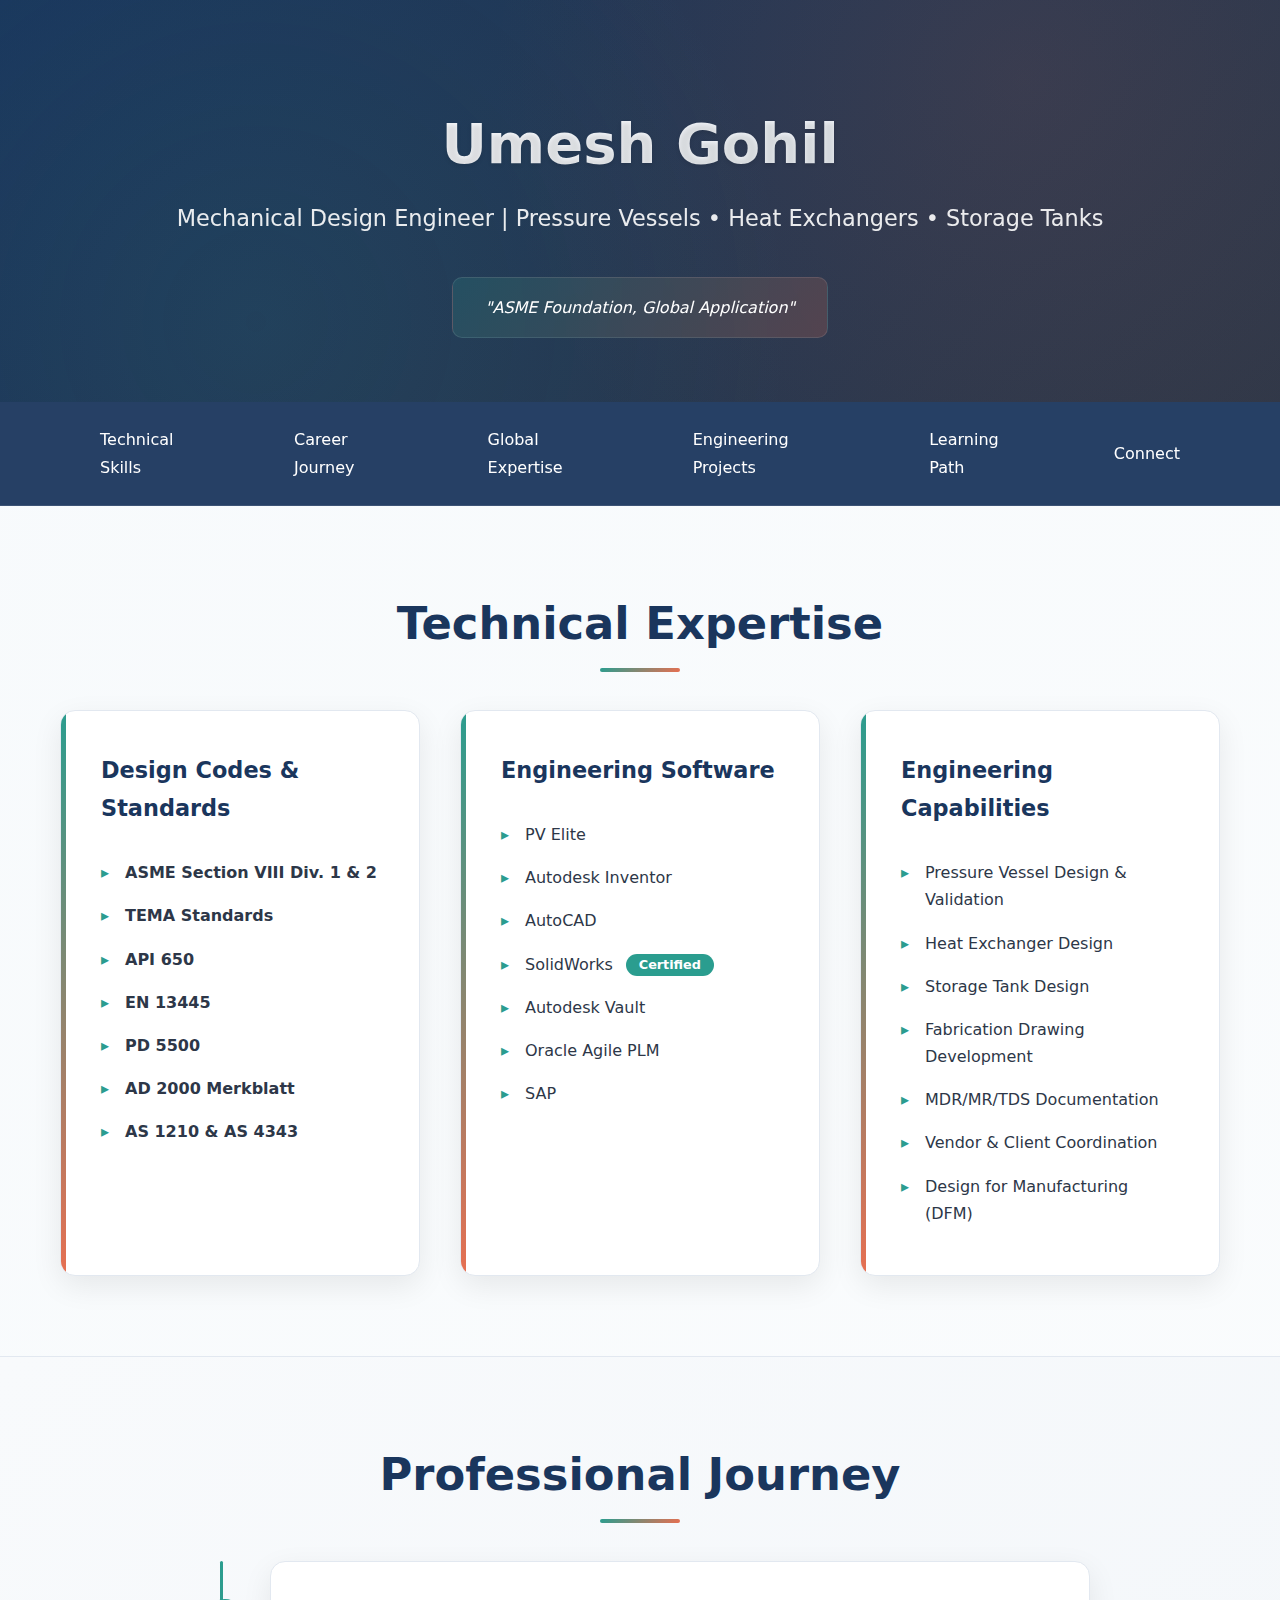
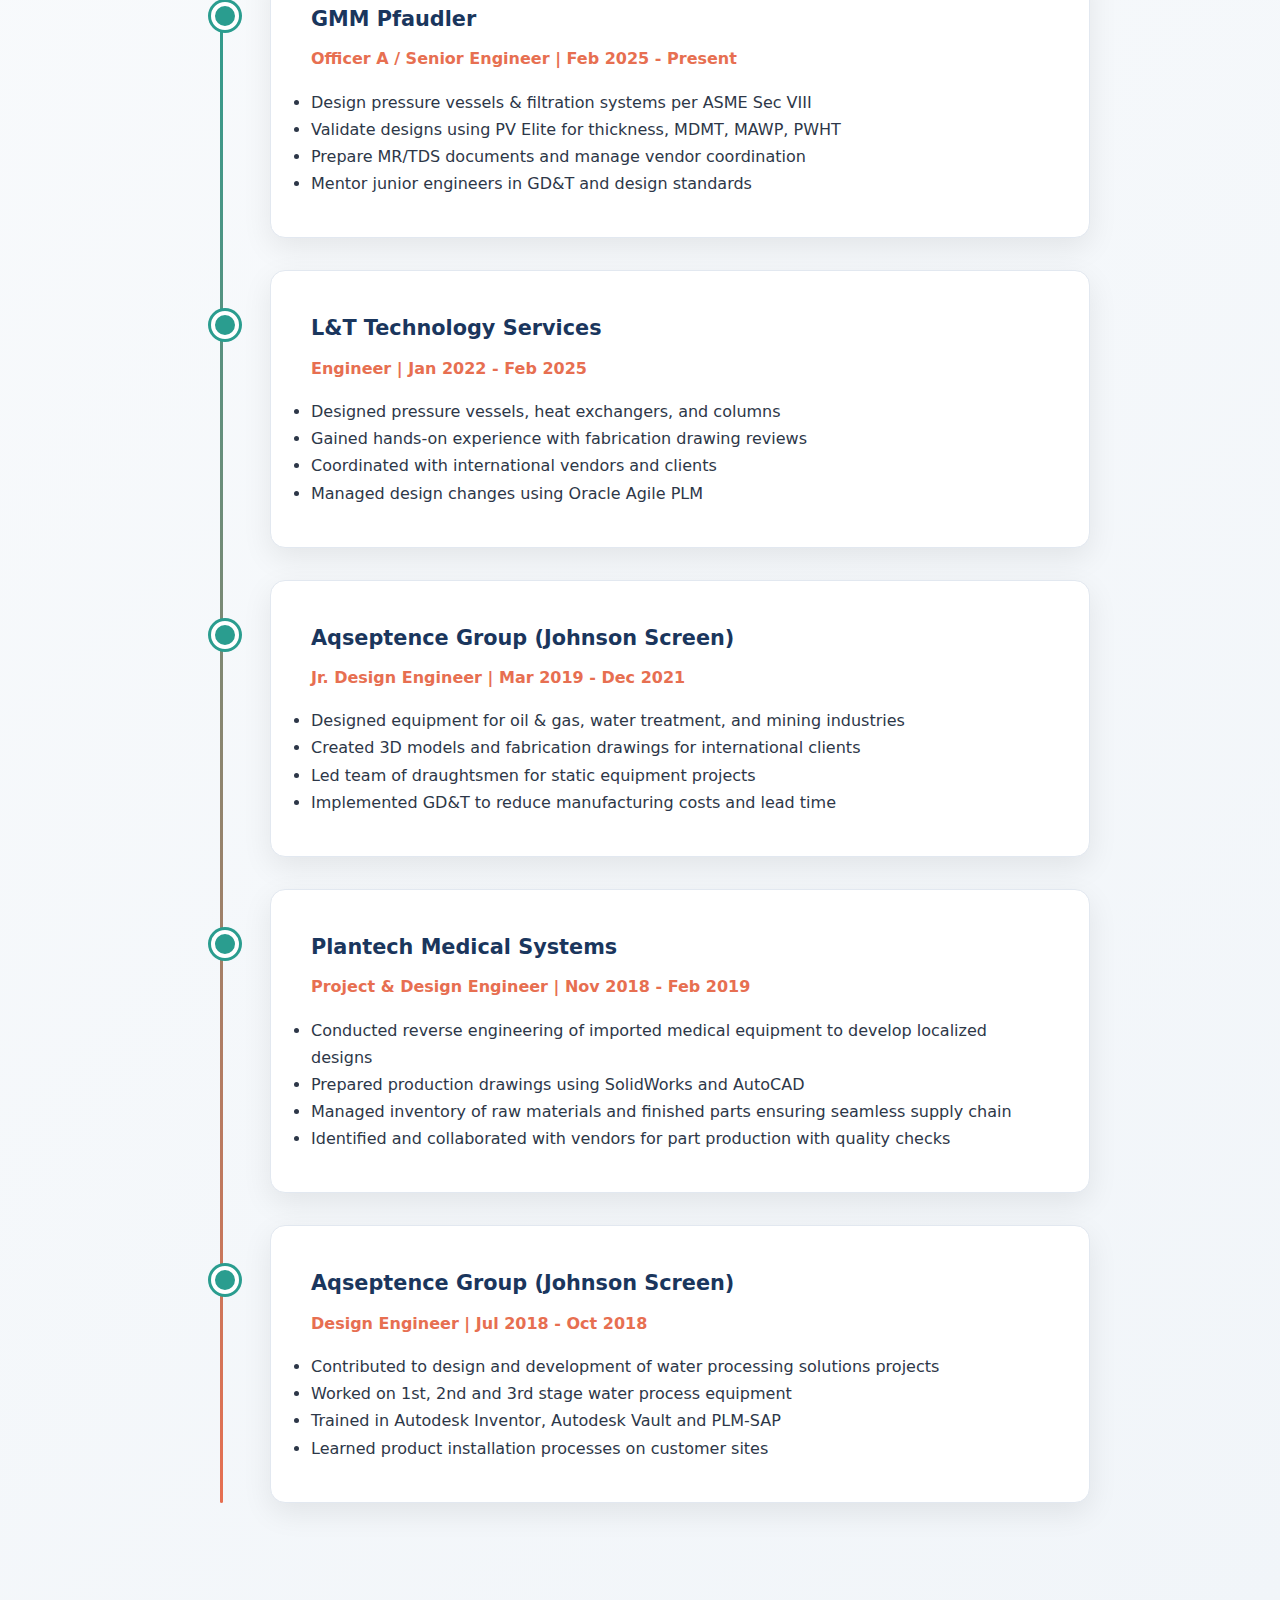
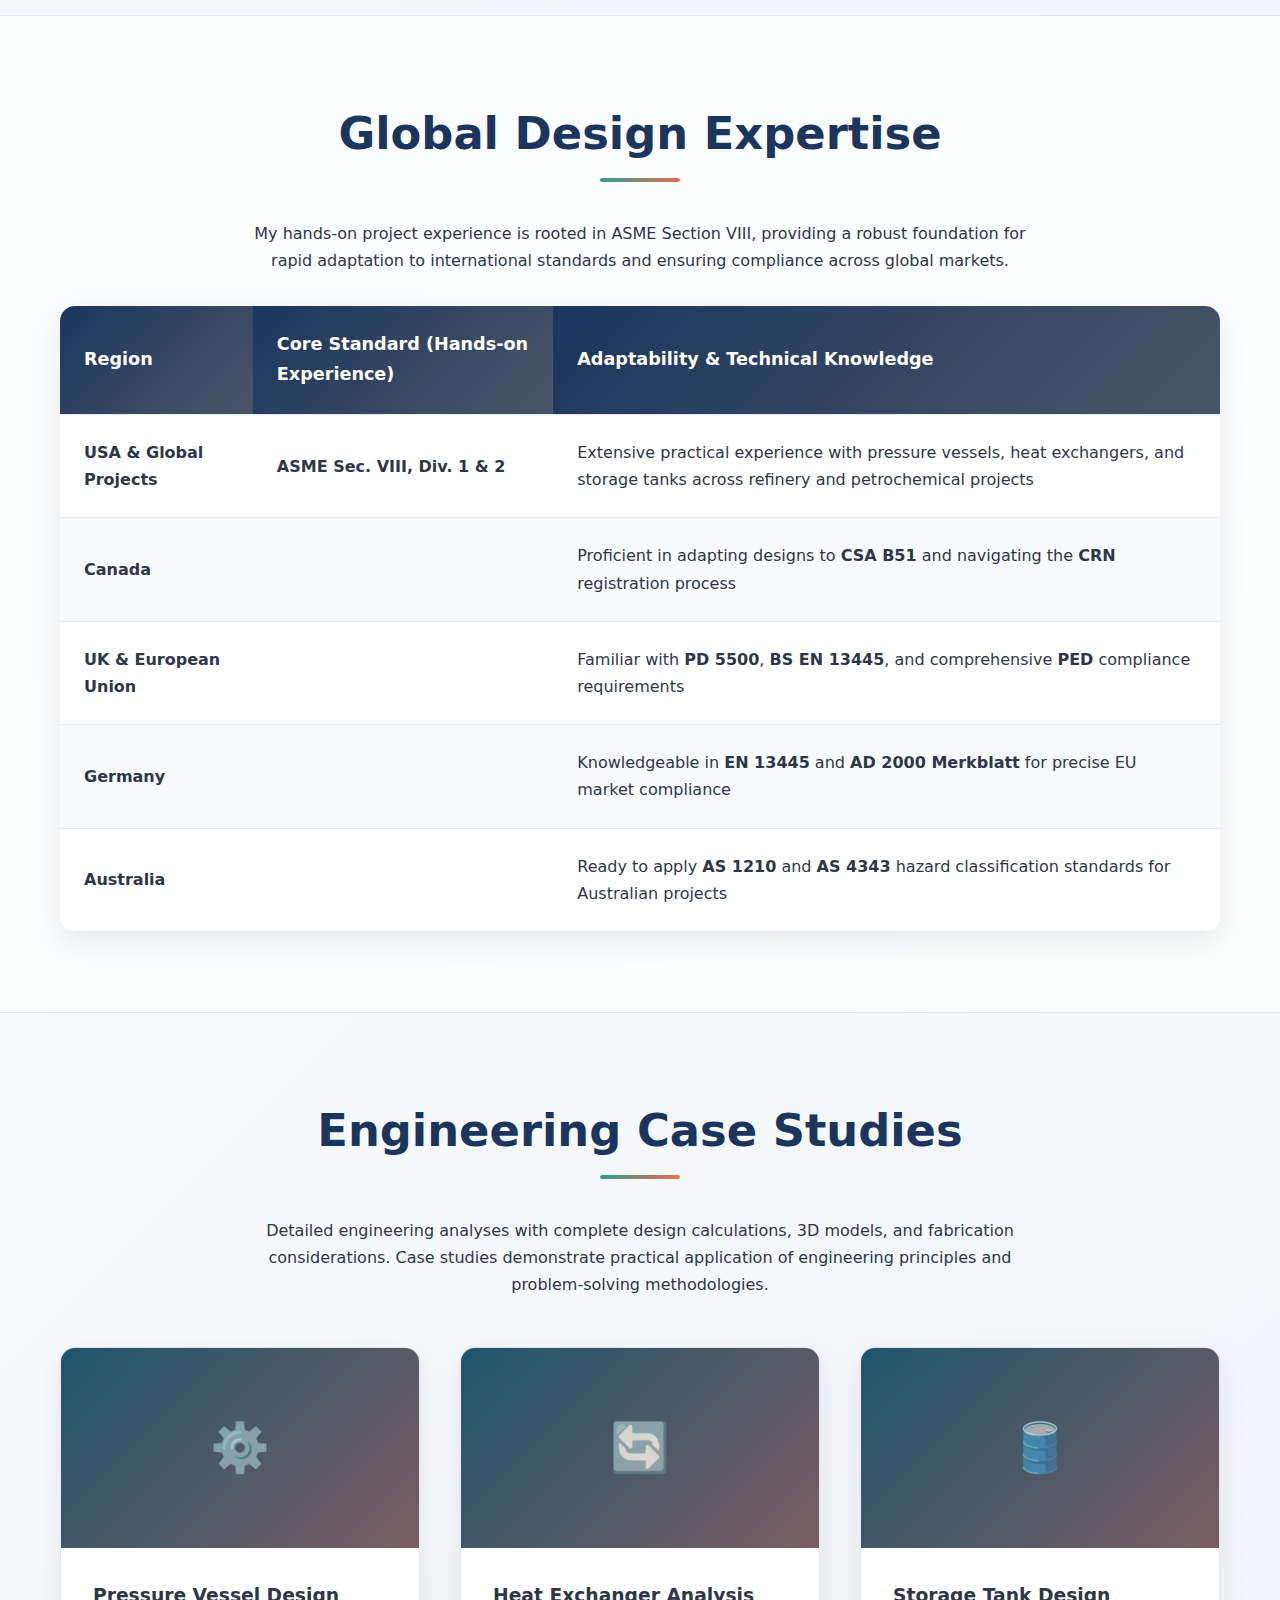
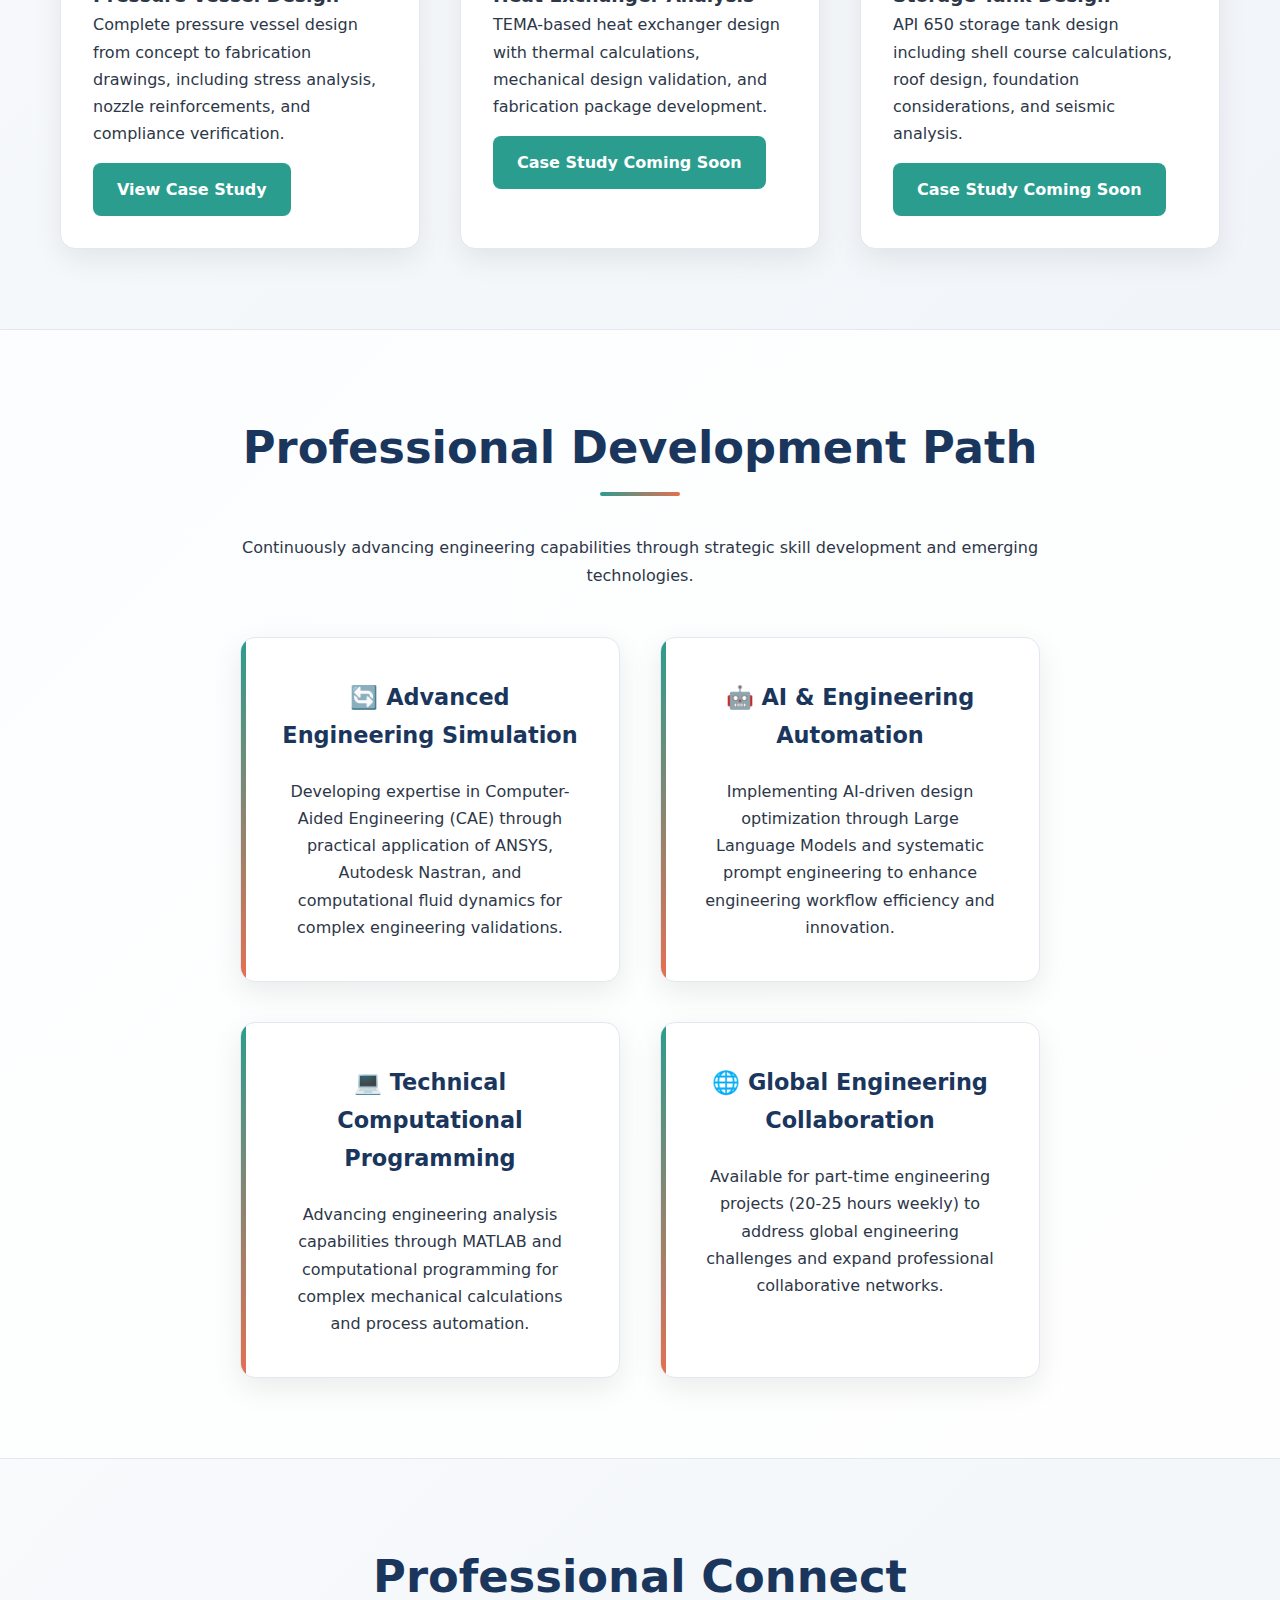
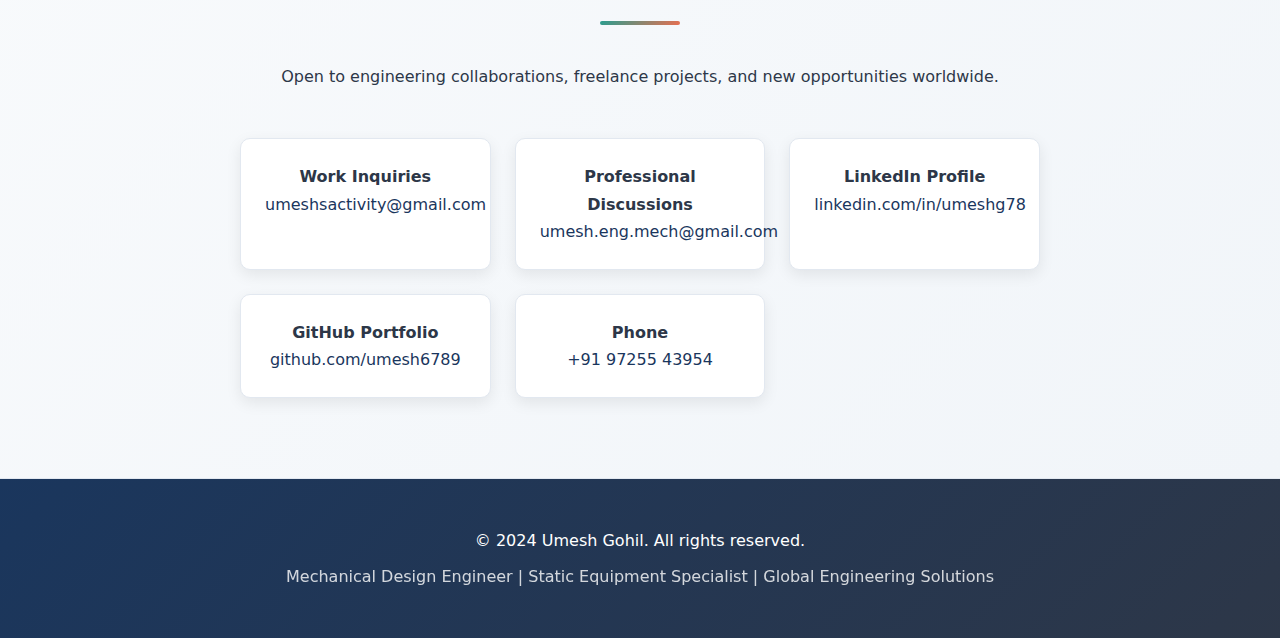
<file: index.html>
<!DOCTYPE html>
<html lang="en">
<head>
    <meta charset="UTF-8">
    <meta name="viewport" content="width=device-width, initial-scale=1.0">
    <title>Umesh Gohil | Mechanical Design Engineer - Pressure Vessels & Static Equipment</title>
    <style>
        /* Advanced Engineering Color Scheme */
        :root {
            --engineering-blue: #1a365d;
            --technical-teal: #2a9d8f;
            --precision-orange: #e76f51;
            --metal-gray: #4a5568;
            --light-technical: #f7fafc;
            --dark-charcoal: #2d3748;
        }
        
        * {
            margin: 0;
            padding: 0;
            box-sizing: border-box;
        }
        
        body {
            font-family: 'Inter', 'Segoe UI', system-ui, -apple-system, sans-serif;
            line-height: 1.7;
            color: var(--dark-charcoal);
            background: linear-gradient(135deg, var(--light-technical) 0%, #ffffff 100%);
            overflow-x: hidden;
        }
        
        .container {
            max-width: 1200px;
            margin: 0 auto;
            padding: 0 20px;
        }
        
        /* Advanced Header with Technical Elements */
        header {
            background: linear-gradient(135deg, var(--engineering-blue) 0%, var(--dark-charcoal) 100%);
            color: white;
            padding: 6rem 0 4rem;
            position: relative;
            overflow: hidden;
        }
        
        header::before {
            content: '';
            position: absolute;
            top: 0;
            left: 0;
            right: 0;
            bottom: 0;
            background: 
                radial-gradient(circle at 20% 80%, rgba(42, 157, 143, 0.1) 0%, transparent 50%),
                radial-gradient(circle at 80% 20%, rgba(231, 111, 81, 0.1) 0%, transparent 50%);
            animation: pulse 8s ease-in-out infinite alternate;
        }
        
        @keyframes pulse {
            0% { opacity: 0.3; }
            100% { opacity: 0.7; }
        }
        
        .header-content {
            position: relative;
            z-index: 2;
            text-align: center;
        }
        
        .header-content h1 {
            font-size: 3.5rem;
            margin-bottom: 0.5rem;
            font-weight: 700;
            background: linear-gradient(135deg, #ffffff 0%, #e2e8f0 100%);
            -webkit-background-clip: text;
            -webkit-text-fill-color: transparent;
            text-shadow: 0 2px 4px rgba(0,0,0,0.1);
        }
        
        .header-content .tagline {
            font-size: 1.4rem;
            margin-bottom: 1.5rem;
            opacity: 0.9;
            font-weight: 300;
        }
        
        .philosophy {
            font-style: italic;
            background: linear-gradient(135deg, rgba(42, 157, 143, 0.2) 0%, rgba(231, 111, 81, 0.2) 100%);
            padding: 1rem 2rem;
            border-radius: 10px;
            display: inline-block;
            margin-top: 1rem;
            border: 1px solid rgba(255,255,255,0.1);
            backdrop-filter: blur(10px);
        }
        
        /* Advanced Navigation */
        nav {
            background: rgba(26, 54, 93, 0.95);
            padding: 1rem 0;
            position: sticky;
            top: 0;
            z-index: 1000;
            backdrop-filter: blur(10px);
            border-bottom: 1px solid rgba(255,255,255,0.1);
        }
        
        nav .container {
            display: flex;
            justify-content: center;
            align-items: center;
        }
        
        nav a {
            color: white;
            text-decoration: none;
            margin: 0 1.5rem;
            font-weight: 500;
            transition: all 0.3s ease;
            padding: 0.5rem 1rem;
            border-radius: 5px;
            position: relative;
        }
        
        nav a:hover {
            color: var(--technical-teal);
            background: rgba(255,255,255,0.1);
        }
        
        nav a::after {
            content: '';
            position: absolute;
            bottom: -5px;
            left: 50%;
            width: 0;
            height: 2px;
            background: var(--technical-teal);
            transition: all 0.3s ease;
            transform: translateX(-50%);
        }
        
        nav a:hover::after {
            width: 80%;
        }
        
        /* Advanced Section Styles */
        section {
            padding: 5rem 0;
            position: relative;
        }
        
        section h2 {
            text-align: center;
            margin-bottom: 3rem;
            font-size: 2.8rem;
            color: var(--engineering-blue);
            position: relative;
        }
        
        section h2::after {
            content: '';
            position: absolute;
            bottom: -10px;
            left: 50%;
            transform: translateX(-50%);
            width: 80px;
            height: 4px;
            background: linear-gradient(135deg, var(--technical-teal) 0%, var(--precision-orange) 100%);
            border-radius: 2px;
        }
        
        .section-dark {
            background: linear-gradient(135deg, #f8fafc 0%, #f1f5f9 100%);
            border-top: 1px solid #e2e8f0;
            border-bottom: 1px solid #e2e8f0;
        }
        
        /* Enhanced Skills Grid */
        .skills-grid {
            display: grid;
            grid-template-columns: repeat(auto-fit, minmax(350px, 1fr));
            gap: 2.5rem;
            margin-top: 3rem;
        }
        
        .skill-category {
            background: white;
            padding: 2.5rem;
            border-radius: 15px;
            box-shadow: 0 10px 30px rgba(0,0,0,0.08);
            transition: all 0.3s ease;
            border: 1px solid #e2e8f0;
            position: relative;
            overflow: hidden;
        }
        
        .skill-category::before {
            content: '';
            position: absolute;
            top: 0;
            left: 0;
            width: 5px;
            height: 100%;
            background: linear-gradient(135deg, var(--technical-teal) 0%, var(--precision-orange) 100%);
        }
        
        .skill-category:hover {
            transform: translateY(-8px);
            box-shadow: 0 20px 40px rgba(0,0,0,0.12);
        }
        
        .skill-category h3 {
            color: var(--engineering-blue);
            margin-bottom: 1.5rem;
            font-size: 1.4rem;
            font-weight: 600;
        }
        
        .skill-category ul {
            list-style: none;
        }
        
        .skill-category li {
            padding: 0.5rem 0;
            position: relative;
            padding-left: 1.5rem;
        }
        
        .skill-category li::before {
            content: '▸';
            position: absolute;
            left: 0;
            color: var(--technical-teal);
            font-weight: bold;
        }
        
        .certification-badge {
            background: var(--technical-teal);
            color: white;
            padding: 0.2rem 0.8rem;
            border-radius: 12px;
            font-size: 0.8rem;
            font-weight: 600;
            margin-left: 0.5rem;
        }
        
        /* Enhanced Global Expertise Table */
        .global-table {
            width: 100%;
            border-collapse: separate;
            border-spacing: 0;
            margin-top: 2rem;
            box-shadow: 0 10px 30px rgba(0,0,0,0.08);
            border-radius: 15px;
            overflow: hidden;
            background: white;
        }
        
        .global-table th, .global-table td {
            padding: 1.5rem;
            text-align: left;
            border-bottom: 1px solid #e2e8f0;
        }
        
        .global-table th {
            background: linear-gradient(135deg, var(--engineering-blue) 0%, var(--metal-gray) 100%);
            color: white;
            font-weight: 600;
            font-size: 1.1rem;
        }
        
        .global-table tr:nth-child(even) {
            background: #f8fafc;
        }
        
        .global-table tr:hover {
            background: #f1f5f9;
            transition: background 0.3s ease;
        }
        
        /* Enhanced Experience Cards */
        .experience-timeline {
            position: relative;
            max-width: 900px;
            margin: 0 auto;
        }
        
        .experience-timeline::before {
            content: '';
            position: absolute;
            left: 30px;
            top: 0;
            bottom: 0;
            width: 3px;
            background: linear-gradient(135deg, var(--technical-teal) 0%, var(--precision-orange) 100%);
            border-radius: 2px;
        }
        
        .experience-card {
            background: white;
            padding: 2.5rem;
            margin: 2rem 0;
            border-radius: 15px;
            box-shadow: 0 10px 30px rgba(0,0,0,0.08);
            border: 1px solid #e2e8f0;
            position: relative;
            margin-left: 80px;
            transition: all 0.3s ease;
        }
        
        .experience-card::before {
            content: '';
            position: absolute;
            left: -60px;
            top: 2.5rem;
            width: 20px;
            height: 20px;
            background: var(--technical-teal);
            border: 4px solid white;
            border-radius: 50%;
            box-shadow: 0 0 0 3px var(--technical-teal);
        }
        
        .experience-card:hover {
            transform: translateX(10px);
            box-shadow: 0 15px 35px rgba(0,0,0,0.12);
        }
        
        .experience-card h3 {
            color: var(--engineering-blue);
            margin-bottom: 0.5rem;
            font-size: 1.3rem;
        }
        
        .experience-date {
            color: var(--precision-orange);
            font-weight: 600;
            margin-bottom: 1rem;
            font-size: 1rem;
        }
        
        /* Enhanced Projects Grid */
        .projects-grid {
            display: grid;
            grid-template-columns: repeat(auto-fit, minmax(350px, 1fr));
            gap: 2.5rem;
            margin-top: 3rem;
        }
        
        .project-card {
            background: white;
            border-radius: 15px;
            overflow: hidden;
            box-shadow: 0 10px 30px rgba(0,0,0,0.08);
            transition: all 0.3s ease;
            border: 1px solid #e2e8f0;
        }
        
        .project-card:hover {
            transform: translateY(-8px);
            box-shadow: 0 20px 40px rgba(0,0,0,0.12);
        }
        
        .project-image {
            height: 200px;
            background: linear-gradient(135deg, var(--engineering-blue) 0%, var(--metal-gray) 100%);
            display: flex;
            align-items: center;
            justify-content: center;
            color: white;
            font-size: 3rem;
            position: relative;
            overflow: hidden;
        }
        
        .project-image::before {
            content: '';
            position: absolute;
            top: 0;
            left: 0;
            right: 0;
            bottom: 0;
            background: linear-gradient(135deg, rgba(42, 157, 143, 0.3) 0%, rgba(231, 111, 81, 0.3) 100%);
        }
        
        .project-content {
            padding: 2rem;
        }
        
        .case-study-link {
            display: inline-block;
            background: var(--technical-teal);
            color: white;
            padding: 0.8rem 1.5rem;
            border-radius: 8px;
            text-decoration: none;
            font-weight: 600;
            margin-top: 1rem;
            transition: all 0.3s ease;
        }
        
        .case-study-link:hover {
            background: var(--engineering-blue);
            transform: translateY(-2px);
        }
        
        /* Enhanced Contact Section */
        #contact {
            text-align: center;
        }
        
        .contact-links {
            display: grid;
            grid-template-columns: repeat(auto-fit, minmax(200px, 1fr));
            gap: 1.5rem;
            margin-top: 3rem;
            max-width: 800px;
            margin-left: auto;
            margin-right: auto;
        }
        
        .contact-item {
            background: white;
            padding: 1.5rem;
            border-radius: 10px;
            box-shadow: 0 5px 15px rgba(0,0,0,0.08);
            transition: all 0.3s ease;
            border: 1px solid #e2e8f0;
        }
        
        .contact-item:hover {
            transform: translateY(-5px);
            box-shadow: 0 10px 25px rgba(0,0,0,0.12);
        }
        
        .contact-item a {
            color: var(--engineering-blue);
            text-decoration: none;
            font-weight: 500;
            display: block;
        }
        
        .contact-item a:hover {
            color: var(--technical-teal);
        }
        
        /* Enhanced Footer */
        footer {
            background: linear-gradient(135deg, var(--engineering-blue) 0%, var(--dark-charcoal) 100%);
            color: white;
            text-align: center;
            padding: 3rem 0;
        }
        
        /* Responsive Design */
        @media (max-width: 768px) {
            .header-content h1 {
                font-size: 2.5rem;
            }
            
            .header-content .tagline {
                font-size: 1.2rem;
            }
            
            nav .container {
                flex-direction: column;
                align-items: center;
            }
            
            nav a {
                margin: 0.5rem 0;
            }
            
            .skills-grid {
                grid-template-columns: 1fr;
            }
            
            .experience-timeline::before {
                left: 20px;
            }
            
            .experience-card {
                margin-left: 60px;
            }
            
            .experience-card::before {
                left: -40px;
            }
            
            .contact-links {
                grid-template-columns: 1fr;
            }
        }
    </style>
</head>
<body>
    <!-- Advanced Header -->
    <header>
        <div class="container">
            <div class="header-content">
                <h1>Umesh Gohil</h1>
                <p class="tagline">Mechanical Design Engineer | Pressure Vessels • Heat Exchangers • Storage Tanks</p>
                <p class="philosophy">"ASME Foundation, Global Application"</p>
            </div>
        </div>
    </header>

    <!-- Advanced Navigation -->
    <nav>
        <div class="container">
            <a href="#skills">Technical Skills</a>
            <a href="#experience">Career Journey</a>
            <a href="#global">Global Expertise</a>
            <a href="#projects">Engineering Projects</a>
            <a href="#future">Learning Path</a>
            <a href="#contact">Connect</a>
        </div>
    </nav>

    <!-- Enhanced Skills Section -->
    <section id="skills">
        <div class="container">
            <h2>Technical Expertise</h2>
            <div class="skills-grid">
                <div class="skill-category">
                    <h3>Design Codes & Standards</h3>
                    <ul>
                        <li><strong>ASME Section VIII Div. 1 & 2</strong></li>
                        <li><strong>TEMA Standards</strong></li>
                        <li><strong>API 650</strong></li>
                        <li><strong>EN 13445</strong></li>
                        <li><strong>PD 5500</strong></li>
                        <li><strong>AD 2000 Merkblatt</strong></li>
                        <li><strong>AS 1210 & AS 4343</strong></li>
                    </ul>
                </div>
                <div class="skill-category">
                    <h3>Engineering Software</h3>
                    <ul>
                        <li>PV Elite</li>
                        <li>Autodesk Inventor</li>
                        <li>AutoCAD</li>
                        <li>SolidWorks <span class="certification-badge">Certified</span></li>
                        <li>Autodesk Vault</li>
                        <li>Oracle Agile PLM</li>
                        <li>SAP</li>
                    </ul>
                </div>
                <div class="skill-category">
                    <h3>Engineering Capabilities</h3>
                    <ul>
                        <li>Pressure Vessel Design & Validation</li>
                        <li>Heat Exchanger Design</li>
                        <li>Storage Tank Design</li>
                        <li>Fabrication Drawing Development</li>
                        <li>MDR/MR/TDS Documentation</li>
                        <li>Vendor & Client Coordination</li>
                        <li>Design for Manufacturing (DFM)</li>
                    </ul>
                </div>
            </div>
        </div>
    </section>

    <!-- Enhanced Experience Section -->
    <section id="experience" class="section-dark">
        <div class="container">
            <h2>Professional Journey</h2>
            
            <div class="experience-timeline">
                <!-- Current Role -->
                <div class="experience-card">
                    <h3>GMM Pfaudler</h3>
                    <p class="experience-date">Officer A / Senior Engineer | Feb 2025 - Present</p>
                    <ul>
                        <li>Design pressure vessels & filtration systems per ASME Sec VIII</li>
                        <li>Validate designs using PV Elite for thickness, MDMT, MAWP, PWHT</li>
                        <li>Prepare MR/TDS documents and manage vendor coordination</li>
                        <li>Mentor junior engineers in GD&T and design standards</li>
                    </ul>
                </div>

                <!-- L&T Role -->
                <div class="experience-card">
                    <h3>L&T Technology Services</h3>
                    <p class="experience-date">Engineer | Jan 2022 - Feb 2025</p>
                    <ul>
                        <li>Designed pressure vessels, heat exchangers, and columns</li>
                        <li>Gained hands-on experience with fabrication drawing reviews</li>
                        <li>Coordinated with international vendors and clients</li>
                        <li>Managed design changes using Oracle Agile PLM</li>
                    </ul>
                </div>

                <!-- Aqseptence Group Role 1 -->
                <div class="experience-card">
                    <h3>Aqseptence Group (Johnson Screen)</h3>
                    <p class="experience-date">Jr. Design Engineer | Mar 2019 - Dec 2021</p>
                    <ul>
                        <li>Designed equipment for oil & gas, water treatment, and mining industries</li>
                        <li>Created 3D models and fabrication drawings for international clients</li>
                        <li>Led team of draughtsmen for static equipment projects</li>
                        <li>Implemented GD&T to reduce manufacturing costs and lead time</li>
                    </ul>
                </div>

                <!-- Plantech Medical Systems -->
                <div class="experience-card">
                    <h3>Plantech Medical Systems</h3>
                    <p class="experience-date">Project & Design Engineer | Nov 2018 - Feb 2019</p>
                    <ul>
                        <li>Conducted reverse engineering of imported medical equipment to develop localized designs</li>
                        <li>Prepared production drawings using SolidWorks and AutoCAD</li>
                        <li>Managed inventory of raw materials and finished parts ensuring seamless supply chain</li>
                        <li>Identified and collaborated with vendors for part production with quality checks</li>
                    </ul>
                </div>

                <!-- Aqseptence Group Role 2 -->
                <div class="experience-card">
                    <h3>Aqseptence Group (Johnson Screen)</h3>
                    <p class="experience-date">Design Engineer | Jul 2018 - Oct 2018</p>
                    <ul>
                        <li>Contributed to design and development of water processing solutions projects</li>
                        <li>Worked on 1st, 2nd and 3rd stage water process equipment</li>
                        <li>Trained in Autodesk Inventor, Autodesk Vault and PLM-SAP</li>
                        <li>Learned product installation processes on customer sites</li>
                    </ul>
                </div>
            </div>
        </div>
    </section>

    <!-- Enhanced Global Expertise Section -->
    <section id="global">
        <div class="container">
            <h2>Global Design Expertise</h2>
            <p style="text-align: center; margin-bottom: 2rem; max-width: 800px; margin-left: auto; margin-right: auto;">
                My hands-on project experience is rooted in ASME Section VIII, providing a robust foundation for rapid adaptation to international standards and ensuring compliance across global markets.
            </p>
            
            <table class="global-table">
                <thead>
                    <tr>
                        <th>Region</th>
                        <th>Core Standard (Hands-on Experience)</th>
                        <th>Adaptability & Technical Knowledge</th>
                    </tr>
                </thead>
                <tbody>
                    <tr>
                        <td><strong>USA & Global Projects</strong></td>
                        <td><strong>ASME Sec. VIII, Div. 1 & 2</strong></td>
                        <td>Extensive practical experience with pressure vessels, heat exchangers, and storage tanks across refinery and petrochemical projects</td>
                    </tr>
                    <tr>
                        <td><strong>Canada</strong></td>
                        <td></td>
                        <td>Proficient in adapting designs to <strong>CSA B51</strong> and navigating the <strong>CRN</strong> registration process</td>
                    </tr>
                    <tr>
                        <td><strong>UK & European Union</strong></td>
                        <td></td>
                        <td>Familiar with <strong>PD 5500</strong>, <strong>BS EN 13445</strong>, and comprehensive <strong>PED</strong> compliance requirements</td>
                    </tr>
                    <tr>
                        <td><strong>Germany</strong></td>
                        <td></td>
                        <td>Knowledgeable in <strong>EN 13445</strong> and <strong>AD 2000 Merkblatt</strong> for precise EU market compliance</td>
                    </tr>
                    <tr>
                        <td><strong>Australia</strong></td>
                        <td></td>
                        <td>Ready to apply <strong>AS 1210</strong> and <strong>AS 4343</strong> hazard classification standards for Australian projects</td>
                    </tr>
                </tbody>
            </table>
        </div>
    </section>

    <!-- Enhanced Projects Section -->
    <section id="projects" class="section-dark">
        <div class="container">
            <h2>Engineering Case Studies</h2>
            <p style="text-align: center; margin-bottom: 3rem; max-width: 800px; margin-left: auto; margin-right: auto;">
                Detailed engineering analyses with complete design calculations, 3D models, and fabrication considerations. 
                Case studies demonstrate practical application of engineering principles and problem-solving methodologies.
            </p>
            
            <div class="projects-grid">
                <div class="project-card">
                    <div class="project-image">
                        ⚙️
                    </div>
                    <div class="project-content">
                        <h3>Pressure Vessel Design</h3>
                        <p>Complete pressure vessel design from concept to fabrication drawings, including stress analysis, nozzle reinforcements, and compliance verification.</p>
                        <a href="https://umesh6789.github.io/pressure-vessel-case-study/" class="case-study-link">View Case Study</a>
                    </div>
                </div>
                <div class="project-card">
                    <div class="project-image">
                        🔄
                    </div>
                    <div class="project-content">
                        <h3>Heat Exchanger Analysis</h3>
                        <p>TEMA-based heat exchanger design with thermal calculations, mechanical design validation, and fabrication package development.</p>
                        <a href="#" class="case-study-link">Case Study Coming Soon</a>
                    </div>
                </div>
                <div class="project-card">
                    <div class="project-image">
                        🛢️
                    </div>
                    <div class="project-content">
                        <h3>Storage Tank Design</h3>
                        <p>API 650 storage tank design including shell course calculations, roof design, foundation considerations, and seismic analysis.</p>
                        <a href="#" class="case-study-link">Case Study Coming Soon</a>
                    </div>
                </div>
            </div>
        </div>
    </section>

    <!-- Enhanced Future Learning Section -->
    <section id="future">
        <div class="container">
            <h2>Professional Development Path</h2>
            <div style="text-align: center; max-width: 800px; margin: 0 auto;">
                <p style="margin-bottom: 2rem;">Continuously advancing engineering capabilities through strategic skill development and emerging technologies.</p>
                
                <div class="skills-grid">
                    <div class="skill-category">
                        <h3>🔄 Advanced Engineering Simulation</h3>
                        <p>Developing expertise in Computer-Aided Engineering (CAE) through practical application of ANSYS, Autodesk Nastran, and computational fluid dynamics for complex engineering validations.</p>
                    </div>
                    <div class="skill-category">
                        <h3>🤖 AI & Engineering Automation</h3>
                        <p>Implementing AI-driven design optimization through Large Language Models and systematic prompt engineering to enhance engineering workflow efficiency and innovation.</p>
                    </div>
                    <div class="skill-category">
                        <h3>💻 Technical Computational Programming</h3>
                        <p>Advancing engineering analysis capabilities through MATLAB and computational programming for complex mechanical calculations and process automation.</p>
                    </div>
                    <div class="skill-category">
                        <h3>🌐 Global Engineering Collaboration</h3>
                        <p>Available for part-time engineering projects (20-25 hours weekly) to address global engineering challenges and expand professional collaborative networks.</p>
                    </div>
                </div>
            </div>
        </div>
    </section>

    <!-- Enhanced Contact Section -->
    <section id="contact" class="section-dark">
        <div class="container">
            <h2>Professional Connect</h2>
            <p style="text-align: center; margin-bottom: 2rem;">Open to engineering collaborations, freelance projects, and new opportunities worldwide.</p>
            
            <div class="contact-links">
                <div class="contact-item">
                    <strong>Work Inquiries</strong>
                    <a href="mailto:umeshsactivity@gmail.com">umeshsactivity@gmail.com</a>
                </div>
                <div class="contact-item">
                    <strong>Professional Discussions</strong>
                    <a href="mailto:umesh.eng.mech@gmail.com">umesh.eng.mech@gmail.com</a>
                </div>
                <div class="contact-item">
                    <strong>LinkedIn Profile</strong>
                    <a href="https://linkedin.com/in/umeshg78" target="_blank">linkedin.com/in/umeshg78</a>
                </div>
                <div class="contact-item">
                    <strong>GitHub Portfolio</strong>
                    <a href="https://github.com/umesh6789" target="_blank">github.com/umesh6789</a>
                </div>
                <div class="contact-item">
                    <strong>Phone</strong>
                    <a href="tel:+919725543954">+91 97255 43954</a>
                </div>
            </div>
        </div>
    </section>

    <!-- Enhanced Footer -->
    <footer>
        <div class="container">
            <p>&copy; 2024 Umesh Gohil. All rights reserved.</p>
            <p style="margin-top: 0.5rem; opacity: 0.8;">Mechanical Design Engineer | Static Equipment Specialist | Global Engineering Solutions</p>
        </div>
    </footer>
</body>
</html>
</file>
